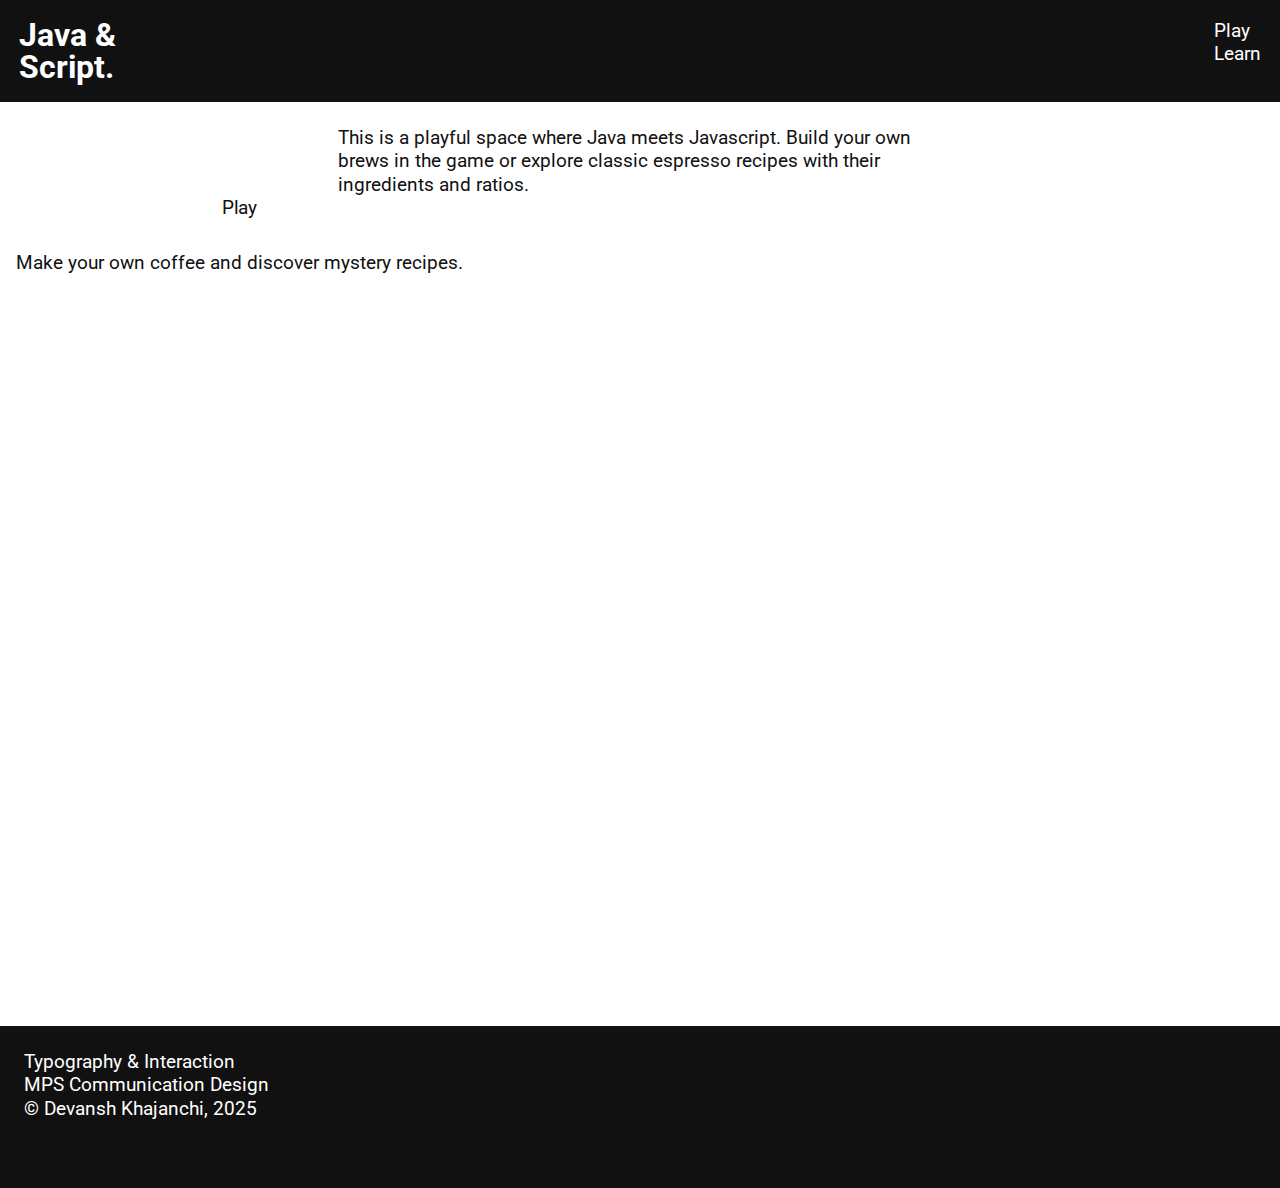
<file: index.html>
<!DOCTYPE html>
<html lang="en">
	<head>
		<meta charset="UTF-8">
		<meta name="viewport" content="width=device-width, initial-scale=1.0, user-scalable=yes">
		<title>coffee game thing</title>
		<link rel="icon" type="image/svg+xml" href="assets/svg/espresso.svg">

<!-- TYPEFACES -->
		<link rel="preconnect" href="https://fonts.googleapis.com">
		<link rel="preconnect" href="https://fonts.gstatic.com" crossorigin>
		<link href="https://fonts.googleapis.com/css2?family=Roboto:ital,wght@0,100..900;1,100..900&display=swap" rel="stylesheet">

<!-- CSS -->
		<link href="assets/reset.css" rel="stylesheet">
		<link rel="stylesheet" href="assets/common.css">

<!-- JS -->
		<script defer src="assets/script.js"></script>
	</head>
	<body>

<!-- HEADER -->
		<header>
			<nav>
				<ul>
					<li><a href="index.html" class="site-name">Java &<br>Script.</a></li>
					<div class="site-links">
						<li><a href="play/index.html">Play</a></li>
						<li><a href="learn/index.html">Learn</a></li>
					</div>
				</ul>
			</nav>
		</header>

<!-- MAIN -->
		<main>
			<section>
				<p>
					This is a playful space where Java meets Javascript. Build your own brews in the game or explore classic espresso recipes with their ingredients and ratios.
				</p>
			</section>
			<section id="play-learn">
				<div id="play">
					<a class="button" href="play/index.html">
						Play
					</a>
					<p>
						Make your own coffee and discover mystery recipes.
					</p>
				</div>
				<!-- <div id="learn">
					<a class="button" href="learn/index.html">
						Learn
					</a>
					<p>
						Browse classic coffee recipes and their ingredients.
					</p>
				</div> -->
			</section>
		</main>

<!-- FOOTER -->
		<footer>
			<div>
				<p>
					Typography & Interaction
				</p>
				<p>
					MPS Communication Design
				</p>
				<p>
					© Devansh Khajanchi, 2025
				</p>
			</div>
		</footer>
	</body>
</html>
</file>
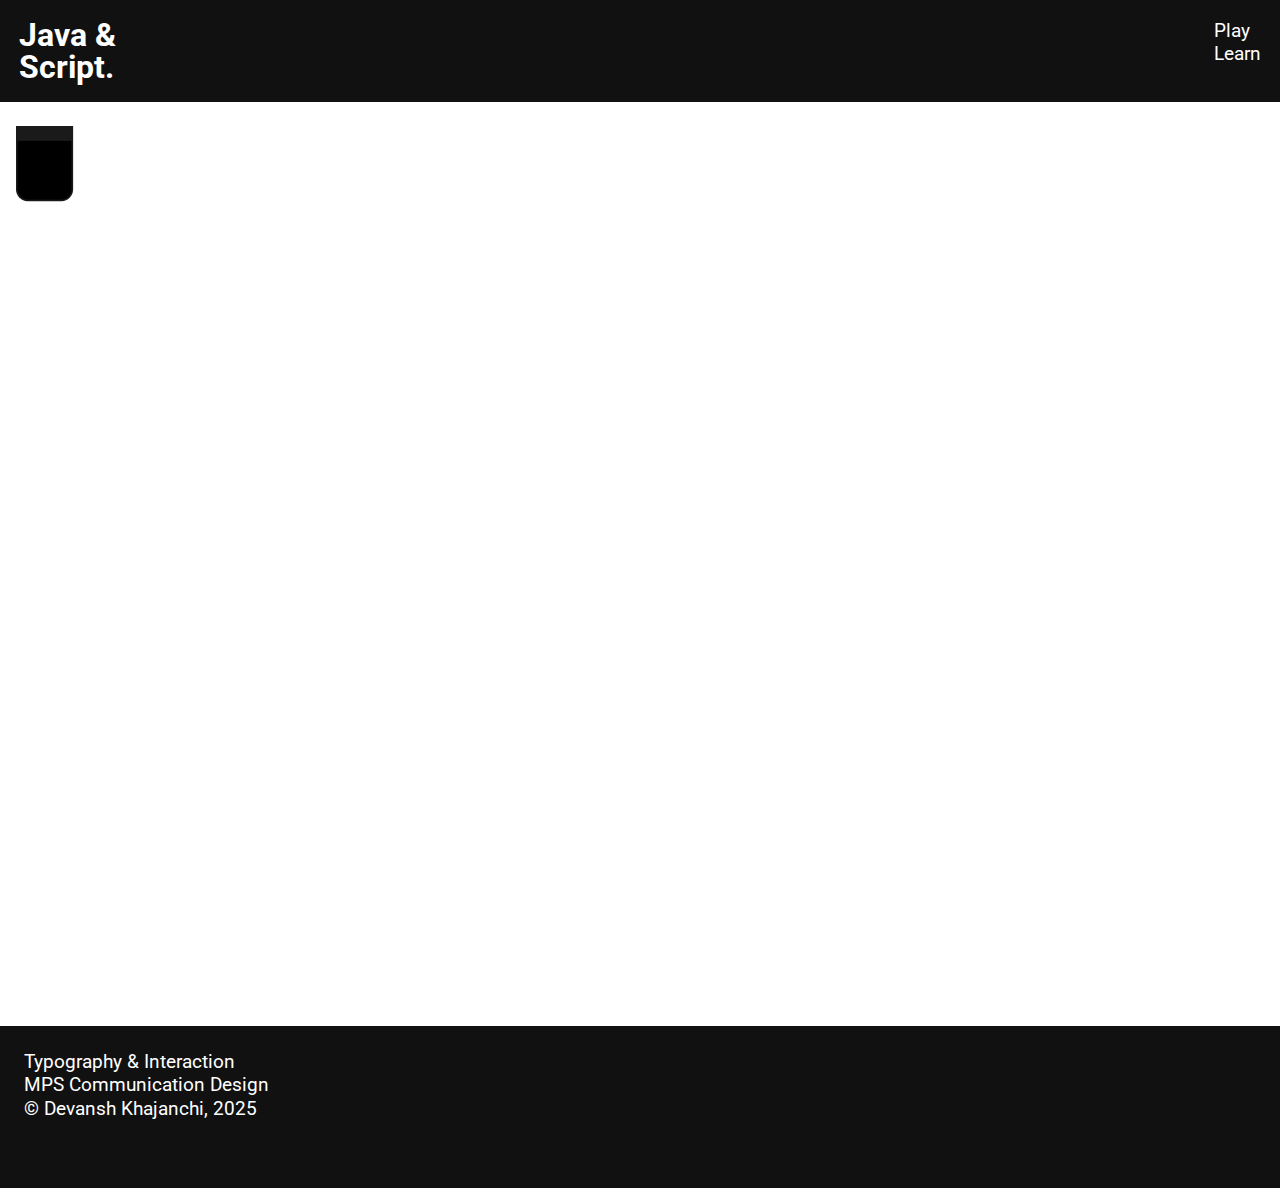
<file: learn/index.html>
<!DOCTYPE html>
<html lang="en">
	<head>
		<meta charset="UTF-8">
		<meta name="viewport" content="width=device-width, initial-scale=1.0, user-scalable=yes">
		<title>coffee game thing</title>
		<link rel="icon" type="image/svg+xml" href="../assets/svg/espresso.svg">

<!-- TYPEFACES -->
		<link rel="preconnect" href="https://fonts.googleapis.com">
		<link rel="preconnect" href="https://fonts.gstatic.com" crossorigin>
		<link href="https://fonts.googleapis.com/css2?family=Roboto:ital,wght@0,100..900;1,100..900&display=swap" rel="stylesheet">

<!-- CSS -->
		<link href="../assets/reset.css" rel="stylesheet">
		<link rel="stylesheet" href="../assets/common.css">

<!-- JS -->
		<script defer src="script.js"></script>
	</head>
	<body>

<!-- HEADER -->
		<header>
			<nav>
				<ul>
					<li><a href="../index.html" class="site-name">Java &<br>Script.</a></li>
					<div class="site-links">
						<li><a href="../play/index.html">Play</a></li>
						<li><a href="../learn/index.html">Learn</a></li>
					</div>
				</ul>
			</nav>
		</header>

<!-- MAIN -->
		<main>
			<img src="../assets/mystery-drink.png" alt="" id="espresso-reveal">
		</main>

<!-- FOOTER -->
		<footer>
			<div>
				<p>
					Typography & Interaction
				</p>
				<p>
					MPS Communication Design
				</p>
				<p>
					© Devansh Khajanchi, 2025
				</p>
			</div>
		</footer>
	</body>
</html>
</file>
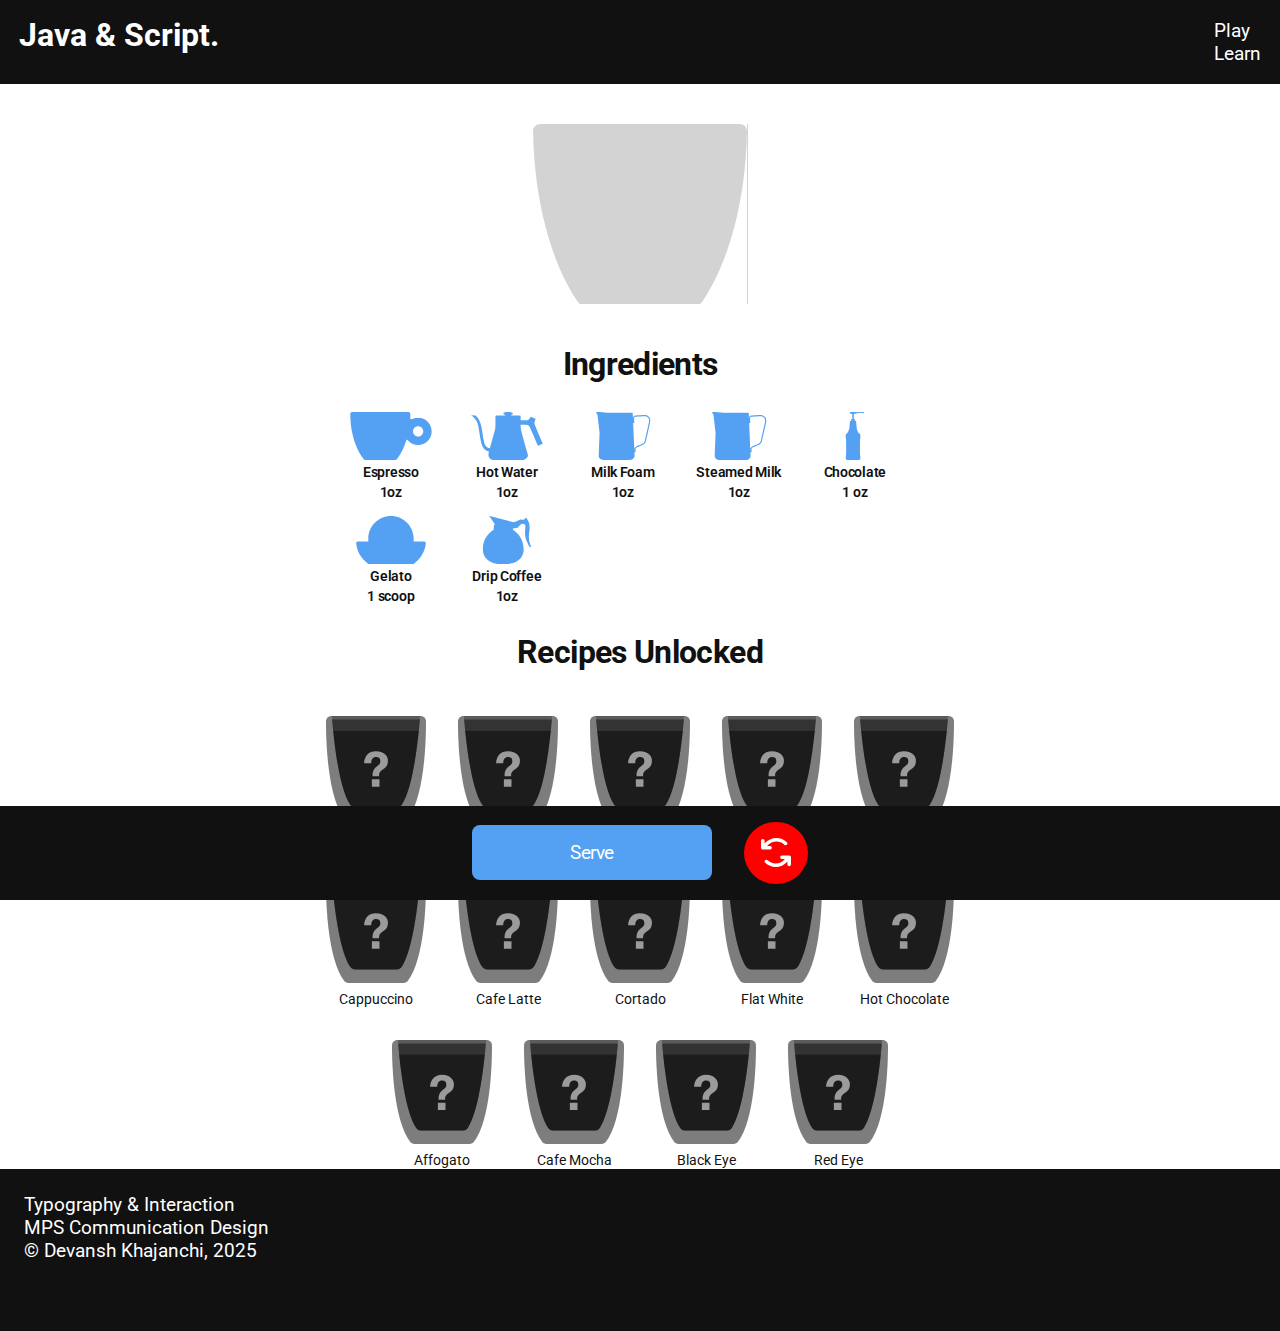
<file: play/index.html>
<!DOCTYPE html>
<html lang="en">
	<head>
		<meta charset="UTF-8">
		<meta name="viewport" content="width=device-width, initial-scale=1.0, user-scalable=yes">
		<title>coffee game thing</title>
		<link rel="icon" type="image/svg+xml" href="../assets/svg/espresso.svg">

<!-- TYPEFACES -->
		<link rel="preconnect" href="https://fonts.googleapis.com">
		<link rel="preconnect" href="https://fonts.gstatic.com" crossorigin>
		<link href="https://fonts.googleapis.com/css2?family=Roboto:ital,wght@0,100..900;1,100..900&display=swap" rel="stylesheet">

<!-- CSS -->
		<link href="../assets/reset.css" rel="stylesheet">
		<link rel="stylesheet" href="../assets/common.css">

<!-- JS -->
		<script defer src="../assets/script.js"></script>
	</head>
	<body>

<!-- HEADER -->
		<header>
			<nav>
				<ul>
					<li><a href="../index.html" class="site-name">Java & Script.</a></li>
					<div class="site-links">
						<li><a href="../play/index.html">Play</a></li>
						<li><a href="../learn/index.html">Learn</a></li>
					</div>
				</ul>
			</nav>
		</header>

<!-- MAIN -->
		<main>
			<section>
				<div id="cup-section">
					<div id="cup-styling">
						<div id="cup-mask">
							<img src="../assets/svg/cup-mask.svg">
						</div>
						<div id="cup">
							<div id="six">
							</div>
							<div id="five">
							</div>
							<div id="four">
							</div>
							<div id="three">
							</div>
							<div id="two">
							</div>
							<div id="one">
							</div>
						</div>
					</div>
				</div>
				<div id="all-buttons">
					<h3>
						Ingredients
					</h3>
					<div id="ingredients">
						<button type="button" id="espresso-button" class="ingredient-button">
							<img class="ingredient-icons" src="../assets/svg/espresso.svg" alt="Redo"/>
							Espresso
							<span class="measurements">1oz</span>
						</button>
						<button type="button" id="hot-water-button" class="ingredient-button">
							<img class="ingredient-icons" src="../assets/svg/water.svg" alt="Redo"/>
							Hot Water
							<span class="measurements">1oz</span>
						</button>
						<button type="button" id="milk-foam-button" class="ingredient-button">
							<img class="ingredient-icons" src="../assets/svg/milk.svg" alt="Redo"/>
							Milk Foam
							<span class="measurements">1oz</span>
						</button>
						<button type="button" id="steamed-milk-button" class="ingredient-button">
							<img class="ingredient-icons" src="../assets/svg/milk.svg" alt="Redo">
							Steamed Milk
							<span class="measurements">1oz</span>
						</button>
						<button type="button" id="chocolate-button" class="ingredient-button">
							<img class="ingredient-icons" src="../assets/svg/chocolate.svg" alt="Redo"/>
							Chocolate
							<span class="measurements">1 oz</span>
						</button>
						<button type="button" id="ice-cream-button" class="ingredient-button">
							<img class="ingredient-icons" src="../assets/svg/gelato.svg" alt="Redo"/>
							Gelato
							<span class="measurements">1 scoop</span>
						</button>
						<!-- <button type="button" id="cream-button" class="ingredient-button">Cream</button> -->
						<button type="button" id="drip-coffee-button" class="ingredient-button">
							<img class="ingredient-icons" src="../assets/svg/drip-coffee.svg" alt="Redo"/>
							Drip Coffee
							<span class="measurements">1oz</span>
						</button>
					</div>
				</div>
				<section id="bottom-nav">
						<button type="submit" id="serve-button" class="action-buttons">Serve</button>
						<button type="reset" id="refresh-button" class="action-buttons">
							<img src="../assets/svg/redo-arrows.svg" alt="Redo"/>
						</button>
				</section>
				<h3>
					Recipes Unlocked
				</h3>
				<div id="mystery-drink">

					<div class="mystery-drinks">
						<img src="../assets/svg/mystery-drink.svg" alt="" class="drink" id="espresso-img">
						<p class="drink-name" id="drink-name1"> Espresso </p>
					</div>
					
					<div class="mystery-drinks">
						<img src="../assets/svg/mystery-drink.svg" alt="" class="drink" id="doppio-img">
						<p class="drink-name" id="drink-name2">Doppio</p>
					</div>
					
					<div class="mystery-drinks">
						<img src="../assets/svg/mystery-drink.svg" alt="" class="drink" id="threeespressos-img">
						<p class="drink-name" id="drink-name3">Triple Espresso</p>
					</div>

					<div class="mystery-drinks">
						<img src="../assets/svg/mystery-drink.svg" alt="" class="drink" id="cafezorro-img">
						<p class="drink-name" id="drink-name4">Cafe Zorro</p>
					</div>

					
					<div class="mystery-drinks">
						<img src="../assets/svg/mystery-drink.svg" alt="" class="drink" id="americano-img">
						<p class="drink-name" id="drink-name5">Americano</p>
					</div>

					
					<div class="mystery-drinks">
						<img src="../assets/svg/mystery-drink.svg" alt="" class="drink" id="cappuccino-img">
						<p class="drink-name" id="drink-name6">Cappuccino</p>
					</div>
					
					<div class="mystery-drinks">
						<img src="../assets/svg/mystery-drink.svg" alt="" class="drink" id="latte-img">
						<p class="drink-name" id="drink-name7">Cafe Latte</p>
					</div>
					
					<div class="mystery-drinks">
						<img src="../assets/svg/mystery-drink.svg" alt="" class="drink" id="cortado-img">
						<p class="drink-name" id="drink-name8">Cortado</p>
					</div>
					
					<div class="mystery-drinks">
						<img src="../assets/svg/mystery-drink.svg" alt="" class="drink" id="flatwhite-img">
						<p class="drink-name" id="drink-name9">Flat White</p>
					</div>

					
					<div class="mystery-drinks">
						<img src="../assets/svg/mystery-drink.svg" alt="" class="drink" id="hotchocolate-img">
						<p class="drink-name" id="drink-name10">Hot Chocolate</p>
					</div>

					
					<div class="mystery-drinks">
						<img src="../assets/svg/mystery-drink.svg" alt="" class="drink" id="affogato-img">
						<p class="drink-name" id="drink-name11">Affogato</p>
					</div>

					<div class="mystery-drinks">
						<img src="../assets/svg/mystery-drink.svg" alt="" class="drink" id="mocha-img">
						<p class="drink-name" id="drink-name12">Cafe Mocha</p>
					</div>

					<div class="mystery-drinks">
						<img src="../assets/svg/mystery-drink.svg" alt="" class="drink" id="blackeye-img">
						<p class="drink-name" id="drink-name13">Black Eye</p>
					</div>
					
					<div class="mystery-drinks">
						<img src="../assets/svg/mystery-drink.svg" alt="" class="drink" id="redeye-img">
						<p class="drink-name" id="drink-name14">Red Eye</p>
					</div>
				</div>
			</section>


		</main>

<!-- FOOTER -->
		<footer>
			<div>
				<p>
					Typography & Interaction
				</p>
				<p>
					MPS Communication Design
				</p>
				<p>
					© Devansh Khajanchi, 2025
				</p>
			</div>
		</footer>
	</body>
</html>
</file>
<file: assets/common.css>
:root {
/* TYPOGRAPHY */
	--font-base: 'Roboto', sans-serif;

	--font-size-h1: 3rem;
	--font-size-h2: 2.4rem;
	--font-size-h3: 2rem;
	--font-size-h4: 1.5rem;
	--font-size-p: 1.2rem;
	--font-size-small: 0.875rem;

/* LINE HEIGHT */
	--line-height-tight: 1;
	--line-height-normal: 1.2;
	--line-height-loose: 1.5;

/* LETTER SPACING */
	--spacing-tight: -0.02em;
	--spacing-wide: 0.05em;

/* COLOURS */
	--color-black: #111111;
	--color-white: #ffffff;
}

h1, h2, h3, h4, h5, h6 {
	font-family: var(--font-base);
	font-weight: 700;
	letter-spacing: var(--spacing-tight);
	line-height: var(--line-height-tight);
	margin-bottom: 1rem;
}

h1 {
	font-size: var(--font-size-h1);
}

h2 {
font-size: var(--font-size-h2);
}

h3 {
font-size: var(--font-size-h3);
}

h4 {
font-size: var(--font-size-h4);
}

h5 {
font-size: 1rem; /* Rounded down for simplicity */
}

h6 {
font-size: var(--font-size-small);
font-weight: 600;
letter-spacing: var(--spacing-wide);
text-transform: uppercase;
}

body {
	font-family: var(--font-base);
	font-size: var(--font-size-p);
	line-height: var(--line-height-normal);
	color: var(--color-black);
	background: var(--color-white);
}

header {
	background-color: var(--color-black);
	padding: 1.2rem;
	margin-bottom: 1.5rem;
	position: sticky;
	top: 0rem;
}

header a {
	color: var(--color-white);
}

header ul {
	display: flex;
	flex-direction: row;
	justify-content: space-between;
}

p {
	max-width: 55ch;
}

.site-name {
	font-size: var(--font-size-h3);
	font-weight: 700;
	line-height: var(--line-height-tight);
}

main {
	padding-inline: 1rem;
	margin: auto;
	min-height: 100vh;
}

section {
	height: auto;
	display: flex;
	flex-direction: column;
	align-items: center;
	gap: 2rem;
}

#cup-section {
	position: sticky;
	top: 5rem;
	height: 12rem;
	padding: 1rem;
	z-index: 2;
	background-color: var(--color-white);
	margin-bottom: 1rem;
	width: 100vw;
}

#cup-styling {
	position: relative;
	display: flex;
	justify-content: center;
	align-items: center;
	width: fit-content;
	margin: auto;
}


#cup-mask {
	position: absolute;
	top: 0;
	left: 0;
	z-index: 2;
	pointer-events: none;
	width: 100%;
	height: auto;
	object-fit: contain;
	display: block;
}

#cup {
	background-color: lightgrey;
}

#cup :nth-child(n) {
	height: 30px;
	width: 215px;
	/* border: 1px solid black; */
}

#all-buttons {
	display: flex;
	flex-direction: column;
	gap: 1rem;
	text-align: center;
}

#ingredients {
	display: flex;
	flex-wrap: wrap;
	gap: 1rem;
	/* justify-content: space-between; */
}

.ingredient-button {
	flex: 1 1 calc(33.33% - 1rem);
	min-width: 60px;
	max-width: 100px;
	box-sizing: border-box;
	display: flex;
	flex-direction: column;
	border: none;
	font-family: var(--font-base);
	font-size: var(--font-size-small);
	font-weight: 600;
}

.ingredient-icons {
	height: 3rem;
}

.measurements {
	font-size: var(--font-size-small);
}

button, .button {
	touch-action: manipulation;
	font-family: var(--font-base);
	font-weight: 400;
	font-size: var(--font-size-p);
	line-height: var(--line-height-normal);
	text-align: center;
	border: none;
	border-radius: 0.5rem;
	letter-spacing: var(--spacing-tight);
	gap: 0.2rem;
	cursor: pointer;
}

#play-learn {
	display: flex;
	flex-direction: row;
	justify-content: space-between;
	gap: 2rem;
	max-width: 55ch;
}

#play, #learn {
	display: flex;
	flex-direction: column;
	justify-content: space-between;
	gap: 2rem;
}

#mystery-drink {
	display: flex;
	flex-wrap: wrap;
	justify-content: center;
	gap: 2rem;
	max-width: 65ch;
}

#bottom-nav {
	padding: 1rem;
	display: flex;
	flex-direction: row;
	justify-content: center;
	position: fixed;
	bottom: 0;
	background-color: var(--color-black);
	width: 100vw;
}

#serve-button {
	padding: 1rem;
	width: 15rem;
	background-color: #54A1F3;
	color: white;
}

#refresh-button {
	padding: 1rem;
	background-color: red;
	border-radius: 100%;
	display: flex;
}

#refresh-button img {
	width: 2rem;
	height: auto;
}

.mystery-drinks {

	flex: 1 1 calc(25% - 1rem); /* Flex shorthand learnt using LLM */
	min-width: 80px;
	max-width: 100px;
	display: flex;
	flex-direction: column;
	align-items: center;
	text-align: center;
	gap: 0.5rem;
}

.mystery-drinks img {
	height: 100%;
	width: auto;
	object-fit: contain;
}

.mystery-drinks p {
	font-size: var(--font-size-small);
}

footer {
	background-color: var(--color-black);
	height: 18vh;
	padding: 1.5rem;
}

footer p {
	color: var(--color-white);
}

@media (min-width: 426px) {
	a:hover, button:hover {
		cursor: pointer;
	}
}
</file>
